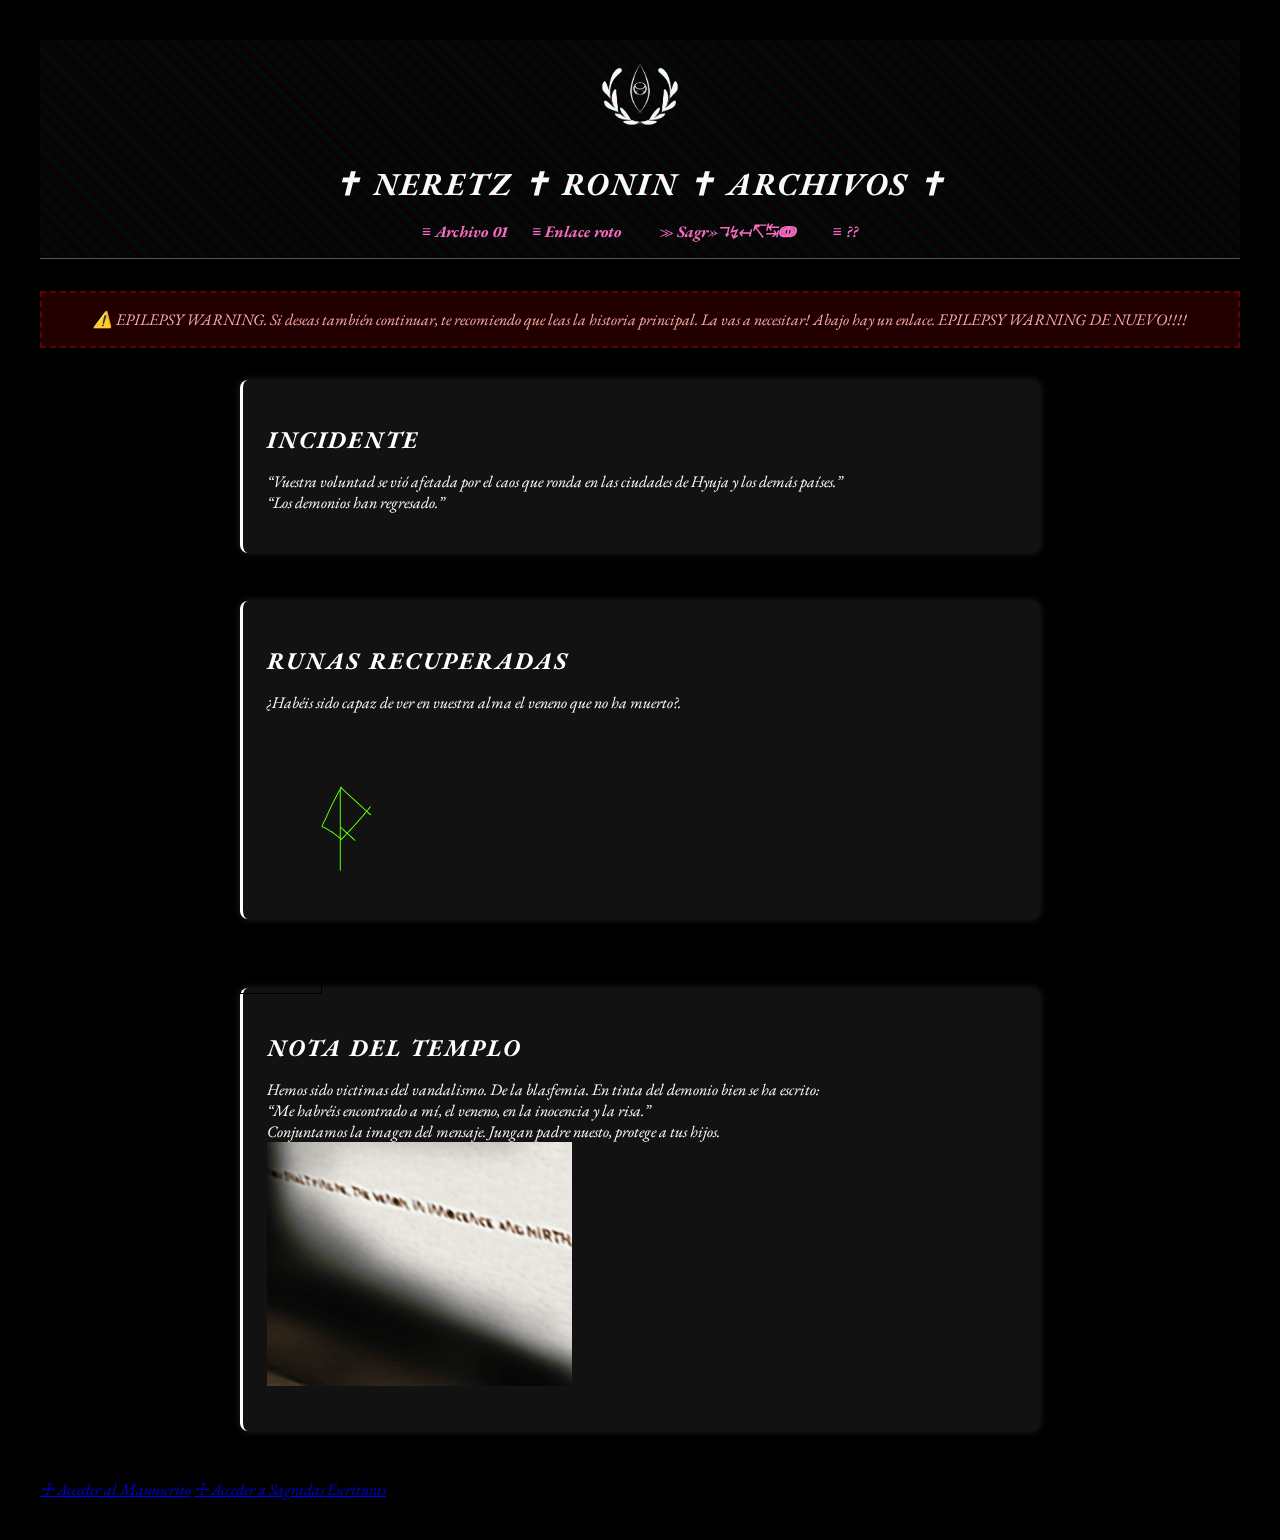
<file: index.html>
<!DOCTYPE html>
<html lang="es">
<head>
  <meta charset="UTF-8">
  <title>✝︎ NERETZ ✝︎ RONIN ✝︎ ARCHIVOS ✝︎ ESP </title>
  <link rel="stylesheet" href="styles.css">
  <link href="https://fonts.googleapis.com/css2?family=EB+Garamond:ital@1&display=swap" rel="stylesheet">
</head>
<body>
  <header class="corrupto">
    <img src="img/jungan-symbol.png" alt="Símbolo de Jungan" class="jungan-symbol">
    <h1>✝︎ NERETZ ✝︎ RONIN ✝︎ ARCHIVOS ✝︎</h1>
    <nav class="glitch-nav">
      <ul>
        <li><a href="#" class="glitch-btn">≡ Archivo 01</a></li>
        <li><a href="#" class="glitch-btn">≡ Enlace roto</a></li>
        <li><a href="https://yehmehminmin.github.io/VornHeka/" class="btn-legit">≫ Sagr»↴↯↤↸↹ↈ</a></li>
        <li><a href="#" class="glitch-btn">≡ ??</a></li>
      </ul>
    </nav>
 </header>
 
 <section class="advertencia">
  ⚠️ EPILEPSY WARNING. Si deseas también continuar, te recomiendo que leas la historia principal. La vas a necesitar! Abajo hay un enlace. EPILEPSY WARNING DE NUEVO!!!!
</section>


  <main>

    <section class="sagrada">
      <h2>Incidente</h2>
      <p>
        “Vuestra voluntad se vió afetada por el caos que ronda en las ciudades de Hyuja y los demás países.”<br>
        “Los demonios han regresado.”
      </p>
    </section>

    <section class="registro">
      <h2>Runas Recuperadas</h2>
      <p>¿Habéis sido capaz de ver en vuestra alma el veneno que no ha muerto?.</p>
      <img src="img/runa-falsa.png" alt="Runa activa" class="runa-img">
      <div class="mensaje-glitch" style="display: none;">
  <p>∰ ᛂᚴ ᛂᛉ &nbsp; ᛂᛁᛐᚱ ᚦᛁᚿ ⁜</p>
  <p>I see you&nbsp;&nbsp;From the Averno</p>
  <p>&lt;&lt; D O N T\\ T R U S T || M Y // L E G N A &gt;&gt;</p>
  <p>[ 𝙿𝚁𝙰𝙴𝚂𝙴𝙽𝚃𝙸𝙰𝙼 𝙼𝙴𝙰𝙼 𝙸𝙽 𝙳𝙰𝙴𝙼𝙾𝙽𝙸𝙱𝚄𝚂 𝚅𝙸𝙳𝙴𝚂 ]</p>
  <p style="transform: scaleX(-1);">78-30÷2-6÷8·2√206-21+1=??????</p>
  <h2>⚠️ CAUTION ⚠️</h2>
      <p>THIS ARCHIVE HAS BEEN CORRUPTE..D PL#PLEASE LOOK IN Vortex veneni mei in praeterito Averno.</p>
      <a href="luxu-blog.html" class="btn-legit"></a>
</div>


    </section>

<div id="acertijo-boton" class="oculto">
  <a href="acertijo-01.html" class="btn-legit grande">0+1=???</a>
</div>

    <section class="nota-templo">
      <h2>Nota del Templo</h2>
      <p>
        Hemos sido victimas del vandalismo. De la blasfemia. En tinta del demonio bien se ha escrito:<br>
        <em>“Me habréis encontrado a mí, el veneno, en la inocencia y la risa.”</em>
        <br> Conjuntamos la imagen del mensaje. Jungan padre nuesto, protege a tus hijos. <br>
         <img src="img/mensajedealarica.png" alt="Mensaje" class="the-message">
      </p>
    </section>



  </main>
  <div id="acceso-acertijo" class="oculto">
  <a href="acertijo.html" class="boton-sagrado">☩ Acceder al Manuscrito</a>
   <a href="https://yehmehminmin.github.io/VornHeka/" class="boton-sagrado">☩ Acceder a Sagradas Escrituras</a>
</div>
    
  <script src="script.js"></script>
</body>
</html>
</file>
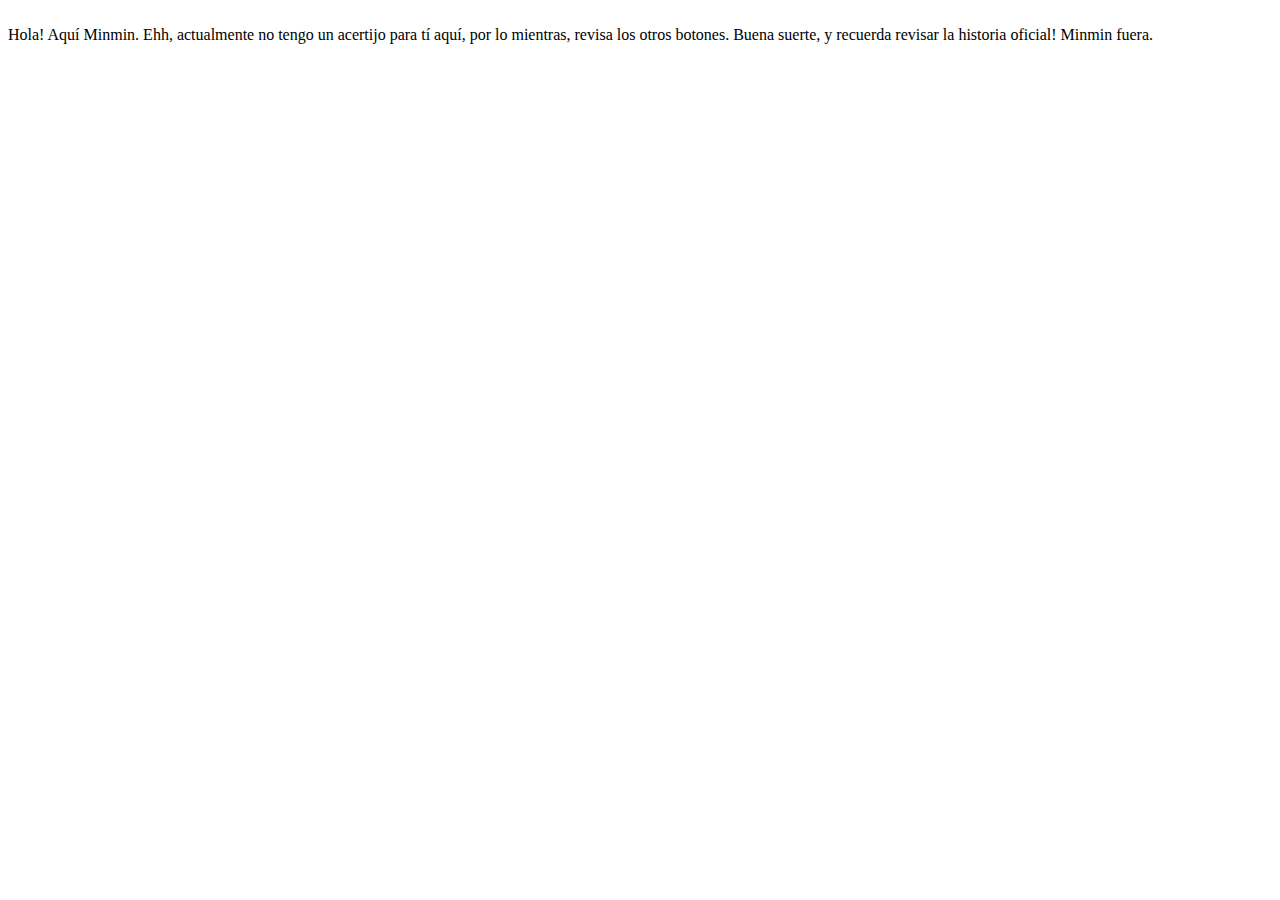
<file: acertijo.html>
<!DOCTYPE html>
<html lang="es">
    <head>
        <meta charset="UTF-8">
        <title>10+2=????</title>
        <br> Hola! Aquí Minmin. Ehh, actualmente no tengo un acertijo para tí aquí, por lo mientras, revisa los otros botones. Buena suerte, y recuerda revisar la historia oficial! Minmin fuera. </br>
</body>
</html>
</file>
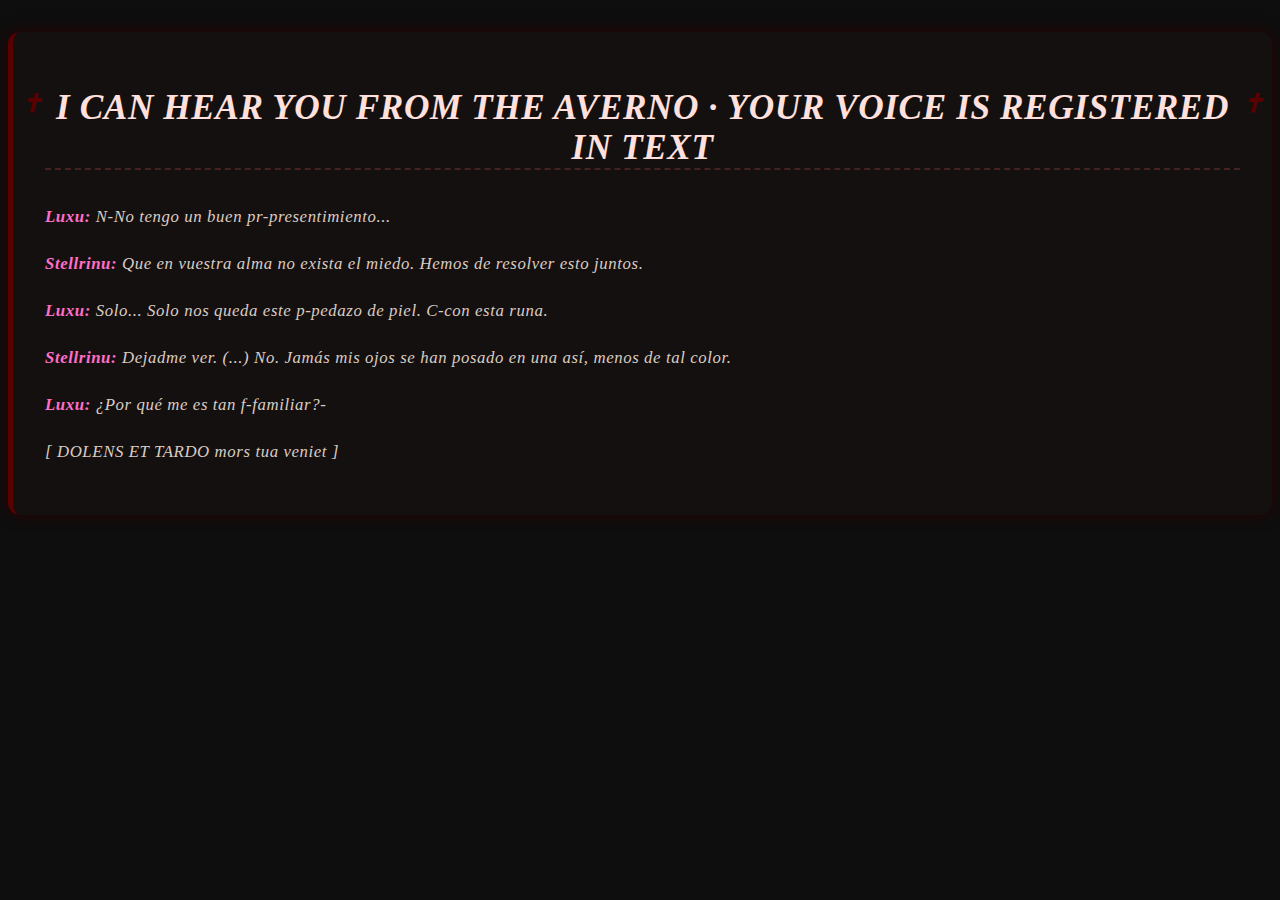
<file: luxu-blog.html>
<!DOCTYPE html>
<html lang="es">
<head>
  <meta charset="UTF-8">
  <title>10+2=??</title>
  <link rel="stylesheet" href="stylesluxublog1.css">
</head>
<body>
  <main class="registro">
    <h1>I CAN HEAR YOU FROM THE AVERNO · YOUR VOICE IS REGISTERED IN TEXT</h1>

    <p><strong>Luxu:</strong> N-No tengo un buen pr-presentimiento...</p>
    <p><strong>Stellrinu:</strong> Que en vuestra alma no exista el miedo. Hemos de resolver esto juntos.</p>
    <p><strong>Luxu:</strong> Solo... Solo nos queda este p-pedazo de piel. C-con esta runa. </p>
    <p><strong>Stellrinu:</strong> Dejadme ver. (...) No. Jamás mis ojos se han posado en una así, menos de tal color.</p>
    <p><strong>Luxu:</strong> ¿Por qué me es tan f-familiar?-</p>
    <p id="frase-final" class="frase-final">[ DOLENS ET TARDO mors tua veniet ]</p>

    <!-- Frase glitch que aparece después -->
    <div id="glitch-dialogo" class="mensaje-glitch" style="display: none;">
      <p>«Presiento q-que viene de algún lugar...»</p>
      <p>«𝙳𝚎 𝚖𝚒 𝚙𝚊𝚜𝚊𝚍𝚘.»</p>
      <p style="transform: scaleX(-1); color: red;">भवन्तः पश्चातापं करिष्यन्ति</p>
      <a href="acertijo-01.html" class="btn-legit grande">☠</a>
    </div>

    
  </main>

  <script src="luxu-blog.js"></script>
</body>
</html>
</file>
<file: styles.css>
/* 🧠 ESTILO GENERAL */
body {
  background-color: #000000;
  color: #ffffff;
  font-family: 'EB Garamond', serif;
  font-style: italic;
  padding: 2rem;
  transition: all 0.3s ease;
}

/* 🕯️ HEADER */
header {
  text-align: center;
  border-bottom: 1px solid #555;
  margin-bottom: 2rem;
  position: relative;
  overflow: hidden;
}

header.corrupto::after {
  content: "";
  position: absolute;
  top: 0; left: 0;
  width: 100%; height: 100%;
  background: repeating-linear-gradient(
    45deg,
    rgba(255,0,0,0.05),
    rgba(0,255,255,0.05) 10px
  );
  animation: corruption 2s infinite linear;
  mix-blend-mode: difference;
  z-index: 0;
}

.jungan-symbol {
  width: 100px;
  filter: grayscale(100%) contrast(200%) brightness(1.3);
  animation: flicker 3s infinite alternate;
}

@keyframes flicker {
  0%, 19%, 21%, 23%, 25%, 54%, 56%, 100% { opacity: 1; }
  20%, 22%, 24%, 55% { opacity: 0.1; }
}

@keyframes corruption {
  0% { transform: translate(0, 0); }
  50% { transform: translate(5px, -5px); }
  100% { transform: translate(0, 0); }
}

/* ✝️ TÍTULOS */
h1, h2 {
  text-transform: uppercase;
  letter-spacing: 2px;
  margin-bottom: 1rem;
}

/* 📜 SECCIONES */
main {
  max-width: 800px;
  margin: auto;
}

section {
  margin-bottom: 3rem;
}

.registro, .sagrada, .nota-templo {
  background-color: #121212;
  border-left: 3px solid #0ff;
  padding: 1.5rem;
  border-radius: 8px;
  box-shadow: 0 0 8px #0ff3;
}

.runa-img {
  width: 150px;
  margin-top: 1rem;
  filter: brightness(120%) contrast(140%);
}

.distorsionado {
  color: #ccaaaa;
  text-shadow: 1px 1px red;
}

/* ⚠️ ADVERTENCIA */
.advertencia {
  background-color: #220000;
  color: #ffaaaa;
  border: 2px dashed red;
  padding: 1rem;
  margin-bottom: 2rem;
  text-align: center;
  font-style: italic;
  animation: flicker 2s infinite alternate;
}

/* 🌀 NAVBAR GLITCH */
.glitch-nav ul {
  list-style: none;
  display: flex;
  justify-content: center;
  gap: 1.5rem;
  padding: 0;
  margin-top: 1rem;
}

.glitch-nav a {
  color: #ff6ec7;
  text-decoration: none;
  font-weight: bold;
  position: relative;
}

.glitch-btn::after {
  content: attr(data-glitch);
  position: absolute;
  left: 2px;
  top: 2px;
  color: red;
  opacity: 0.3;
  pointer-events: none;
}

.glitch-btn:hover {
  animation: glitch-text 0.2s steps(2, end) infinite;
  color: #fff;
  background: #700;
}

.btn-legit {
  color: #0ff;
  border: 1px solid #0ff;
  padding: 0.3rem 0.8rem;
  text-decoration: none;
  font-weight: bold;
}

.btn-legit:hover {
  background: #0ff;
  color: #000;
}

/* 🌀 FINAL GLITCH */
footer.corrupto-final {
  animation: corruption 2s infinite alternate;
  background: #111;
  color: red;
  text-shadow: 0 0 3px red;
}

.destino-final {
  background-color: #1a0000;
  padding: 2rem;
  border: 2px dashed #f00;
  text-align: center;
  animation: flicker 2s infinite alternate;
}

/* 🔁 ANIMACIONES */
@keyframes glitch-text {
  0% { transform: translate(0px, 0px); }
  20% { transform: translate(-1px, 1px); }
  40% { transform: translate(1px, -1px); }
  60% { transform: translate(-2px, 2px); }
  80% { transform: translate(2px, -2px); }
  100% { transform: translate(0px, 0px); }
}

@keyframes flicker {
  0% { opacity: 1; }
  50% { opacity: 0.2; }
  100% { opacity: 1; }
}

header.corrupto::after {
  content: "";
  position: absolute;
  top: 0; left: 0;
  width: 100%; height: 100%;
  background: repeating-linear-gradient(
    45deg,
    rgba(255,0,0,0.05),
    rgba(0,255,255,0.05) 10px
  );
  animation: corruption 2s infinite linear;
  mix-blend-mode: difference;
  z-index: 0;
}

.jungan-symbol {
  width: 100px;
  filter: grayscale(100%) contrast(200%) brightness(1.3);
  animation: flicker 3s infinite alternate;
}

@keyframes flicker {
  0%, 19%, 21%, 23%, 25%, 54%, 56%, 100% { opacity: 1; }
  20%, 22%, 24%, 55% { opacity: 0.1; }
}

@keyframes corruption {
  0% { transform: translate(0, 0); }
  50% { transform: translate(5px, -5px); }
  100% { transform: translate(0, 0); }
}

/* ✝️ TÍTULOS */
h1, h2 {
  text-transform: uppercase;
  letter-spacing: 2px;
  margin-bottom: 1rem;
}

/* 📜 SECCIONES */
main {
  max-width: 800px;
  margin: auto;
}

section {
  margin-bottom: 3rem;
}

.registro, .sagrada, .nota-templo {
  background-color: #121212;
  border-left: 3px solid rgb(255, 255, 255);
  padding: 1.5rem;
  border-radius: 8px;
  box-shadow: 0 0 8px rgba(182, 164, 105, 0.2);
}

.runa-img {
  width: 150px;
  margin-top: 1rem;
  filter: brightness(120%) contrast(140%);
}

.distorsionado {
  color: #ccaaaa;
  text-shadow: 1px 1px red;
}

/* ⚠️ ADVERTENCIA */
.advertencia {
  background-color: #220000;
  color: #ffaaaa;
  border: 2px dashed rgba(138, 10, 10, 0.541);
  padding: 1rem;
  margin-bottom: 2rem;
  text-align: center;
  font-style: italic;
  animation: flicker 2s infinite alternate;
}

/* 🌀 NAVBAR GLITCH */
.glitch-nav ul {
  list-style: none;
  display: flex;
  justify-content: center;
  gap: 1.5rem;
  padding: 0;
  margin-top: 1rem;
}

.glitch-nav a {
  color: #ff6ec7;
  text-decoration: none;
  font-weight: bold;
  position: relative;
}

.glitch-btn::after {
  content: attr(data-glitch);
  position: absolute;
  left: 2px;
  top: 2px;
  color: red;
  opacity: 0.3;
  pointer-events: none;
}

.glitch-btn:hover {
  animation: glitch-text 0.2s steps(2, end) infinite;
  color: #fff;
  background: rgba(4, 0, 255, 0.993);
}

.btn-legit {
  color: rgb(0, 0, 0);
  border: 1px solid rgb(0, 0, 0);
  padding: 0.3rem 0.8rem;
  text-decoration: none;
  font-weight: bold;
}

.btn-legit:hover {
  background: rgb(0, 0, 0);
  color: #000;
}

/* 🌀 FINAL GLITCH */
footer.corrupto-final {
  animation: corruption 2s infinite alternate;
  background: #000000;
  color: rgb(255, 0, 149);
  text-shadow: 0 0 3px rgb(68, 0, 255);
}

.destino-final {
  background-color: #000000;
  padding: 2rem;
  border: 2px dashed rgb(0, 0, 0);
  text-align: center;
  animation: flicker 2s infinite alternate;
}

/* 🔁 ANIMACIONES */
@keyframes glitch-text {
  0% { transform: translate(0px, 0px); }
  20% { transform: translate(-1px, 1px); }
  40% { transform: translate(1px, -1px); }
  60% { transform: translate(-2px, 2px); }
  80% { transform: translate(2px, -2px); }
  100% { transform: translate(0px, 0px); }
}

@keyframes flicker {
  0% { opacity: 1; }
  50% { opacity: 0.2; }
  100% { opacity: 1; }
}

/* ⚠️ MODO GLITCH FINAL GLOBAL */
body.glitch-activated {
  animation: total-chaos 0.2s steps(2, end) infinite;
  background: #0f0f0f;
  color: #ff4444;
  text-shadow: 1px 1px 0 red, -1px -1px 0 blue;
}

body.glitch-activated * {
  animation: ultra-glitch 0.3s steps(2, end) infinite;
}

@keyframes total-chaos {
  0% { background-color: #ff0000; }
  50% { background-color: #000000; }
  100% { background-color: #ff0000; }
}

@keyframes ultra-glitch {
  0%   { transform: translate(0, 0); }
  25%  { transform: translate(-2px, 2px) skewX(-5deg); }
  50%  { transform: translate(2px, -2px) skewY(5deg); }
  75%  { transform: translate(-1px, -1px) rotate(0.5deg); }
  100% { transform: translate(0, 0); }
}


body.glitch-activated .mensaje-glitch {
  display: block;
  text-align: center;
  font-size: 1.2rem;
  color: #ff4444;
  text-shadow: 0 0 10px #ff0000;
  animation: distorsion-texto 0.5s infinite alternate;
}

@keyframes parpadeo-fondo {
  0% { background-color: #000; }
  50% { background-color: #ff0000; }
  100% { background-color: #000; }
}

@keyframes distorsion-texto {
  0% { transform: translateX(0); }
  50% { transform: translateX(5px) rotate(1deg); }
  100% { transform: translateX(-5px) rotate(-1deg); }
}

.glitch-activated .glitch-nav a,
.glitch-activated .btn-legit {
  position: relative;
  animation: mover-btns 0.4s infinite alternate;
}

@keyframes mover-btns {
  0%   { top: 0; left: 0; }
  25%  { top: -3px; left: 2px; }
  50%  { top: 2px; left: -2px; }
  75%  { top: 1px; left: 3px; }
  100% { top: -2px; left: -3px; }
}

/* ⚡💀 LUCES ESTROBOSCÓPICAS CUANDO SE ACTIVA EL GLITCH */
body.glitch-activated {
  animation: estrobos 0.08s infinite alternate;
}

@keyframes estrobos {
  10%  { background-color: #ff0000; }
  100% { background-color: #ff00aa; }
  20%  { background-color: #ffffff; }
  40%  { background-color: #000000; }
  60%  { background-color: #ff00ff; }
  80%  { background-color: #fbff00; }
  100% { background-color: #09ff00; }
}
body.glitch-activated * {
  animation: ultra-glitch 0.2s steps(2, end) infinite;
}
</file>
<file: stylesluxublog1.css>
/* ✝️ GÓTICO SAGRADO OSCURO ✝️ */
body {
  font-family: 'EB Garamond', serif;
  background: #0e0e0e;
  color: #f0e5d8;
  letter-spacing: 0.6px;
  font-style: italic;
}

main.registro {
  background-color: #151010;
  border-left: 5px solid #5a0000;
  padding: 2rem;
  box-shadow: 0 0 15px #2a0000;
  border-radius: 12px;
  margin-top: 2rem;
}

h1 {
  font-size: 2.2rem;
  color: #ffe0dc;
  text-align: center;
  border-bottom: 2px dashed #442222;
  margin-bottom: 2rem;
  position: relative;
}

h1::before,
h1::after {
  content: "✝︎";
  position: absolute;
  top: 0;
  color: #5a0000;
  font-size: 1.6rem;
}

h1::before {
  left: -1.5rem;
}

h1::after {
  right: -1.5rem;
}

/* Bordes en secciones */
section, .mensaje-glitch {
  border-top: 1px solid #332222;
  border-bottom: 1px solid #332222;
  padding: 1rem;
  margin-bottom: 2rem;
}

/* Efecto de manuscrito */
p {
  font-size: 1.05rem;
  line-height: 1.8;
  margin-bottom: 1rem;
  color: #daccc2;
}

strong {
  color: #ff6ec7;
  font-weight: bold;
}

/* Texto invertido como símbolo de maldición */
.mensaje-glitch p:nth-child(3) {
  font-family: monospace;
  font-size: 1.2rem;
  color: crimson;
  transform: scaleX(-1);
  letter-spacing: 0.2rem;
}
/* ⚠️ MODO GLITCH FINAL GLOBAL */
body.glitch-activated {
  animation: total-chaos 0.2s steps(2, end) infinite;
  background: #0f0f0f;
  color: #ff4444;
  text-shadow: 1px 1px 0 red, -1px -1px 0 blue;
}

body.glitch-activated * {
  animation: ultra-glitch 0.3s steps(2, end) infinite;
}

@keyframes total-chaos {
  0% { background-color: #ff0000; }
  50% { background-color: #000000; }
  100% { background-color: #ff0000; }
}

@keyframes ultra-glitch {
  0%   { transform: translate(0, 0); }
  25%  { transform: translate(-2px, 2px) skewX(-5deg); }
  50%  { transform: translate(2px, -2px) skewY(5deg); }
  75%  { transform: translate(-1px, -1px) rotate(0.5deg); }
  100% { transform: translate(0, 0); }
}


body.glitch-activated .mensaje-glitch {
  display: block;
  text-align: center;
  font-size: 1.2rem;
  color: #ff4444;
  text-shadow: 0 0 10px #ff0000;
  animation: distorsion-texto 0.5s infinite alternate;
}

@keyframes parpadeo-fondo {
  0% { background-color: #000; }
  50% { background-color: #ff0000; }
  100% { background-color: #000; }
}

@keyframes distorsion-texto {
  0% { transform: translateX(0); }
  50% { transform: translateX(5px) rotate(1deg); }
  100% { transform: translateX(-5px) rotate(-1deg); }
}

.glitch-activated .glitch-nav a,
.glitch-activated .btn-legit {
  position: relative;
  animation: mover-btns 0.4s infinite alternate;
}

@keyframes mover-btns {
  0%   { top: 0; left: 0; }
  25%  { top: -3px; left: 2px; }
  50%  { top: 2px; left: -2px; }
  75%  { top: 1px; left: 3px; }
  100% { top: -2px; left: -3px; }
}

/* ⚡💀 LUCES ESTROBOSCÓPICAS CUANDO SE ACTIVA EL GLITCH */
body.glitch-activated {
  animation: estrobos 0.08s infinite alternate;
}

@keyframes estrobos {
  10%  { background-color: #ff0000; }
  100% { background-color: #ff00aa; }
  20%  { background-color: #ffffff; }
  40%  { background-color: #000000; }
  60%  { background-color: #ff00ff; }
  80%  { background-color: #fbff00; }
  100% { background-color: #09ff00; }
}
body.glitch-activated * {
  animation: ultra-glitch 0.2s steps(2, end) infinite;
}
</file>
